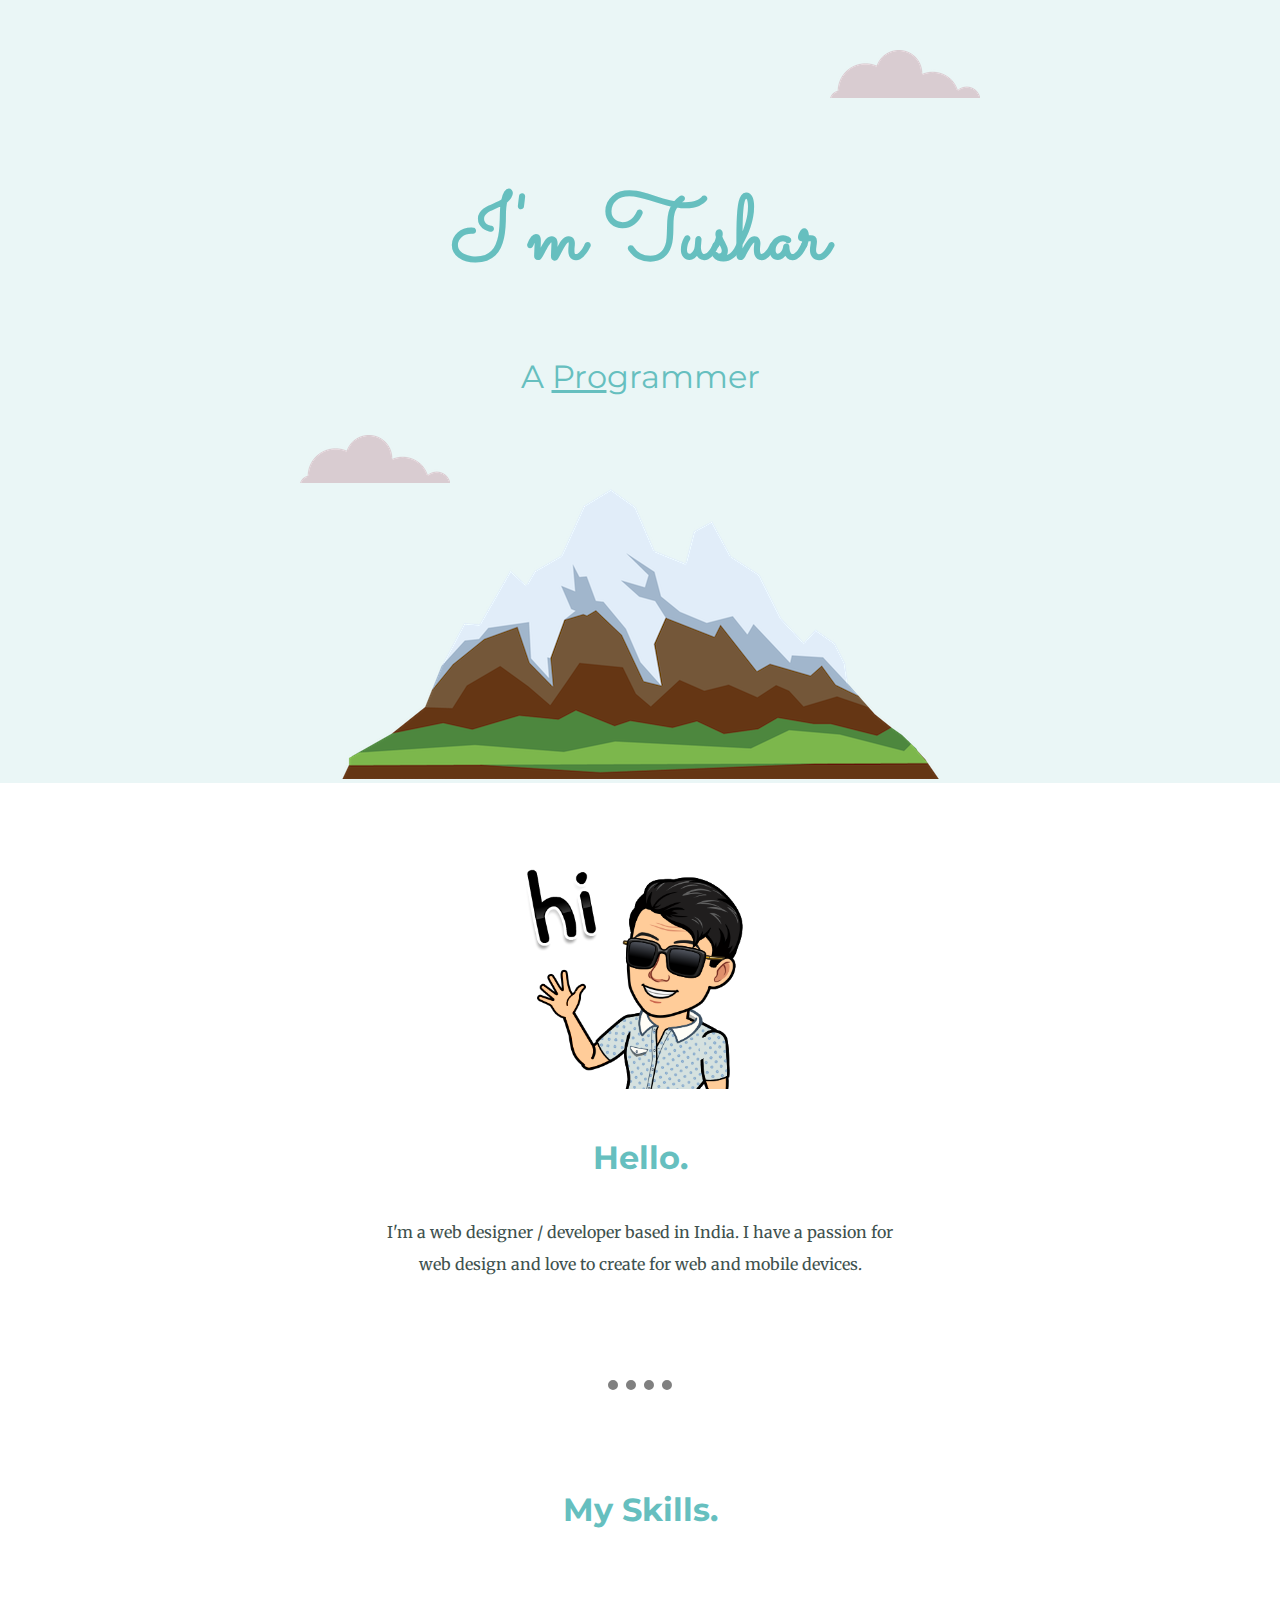
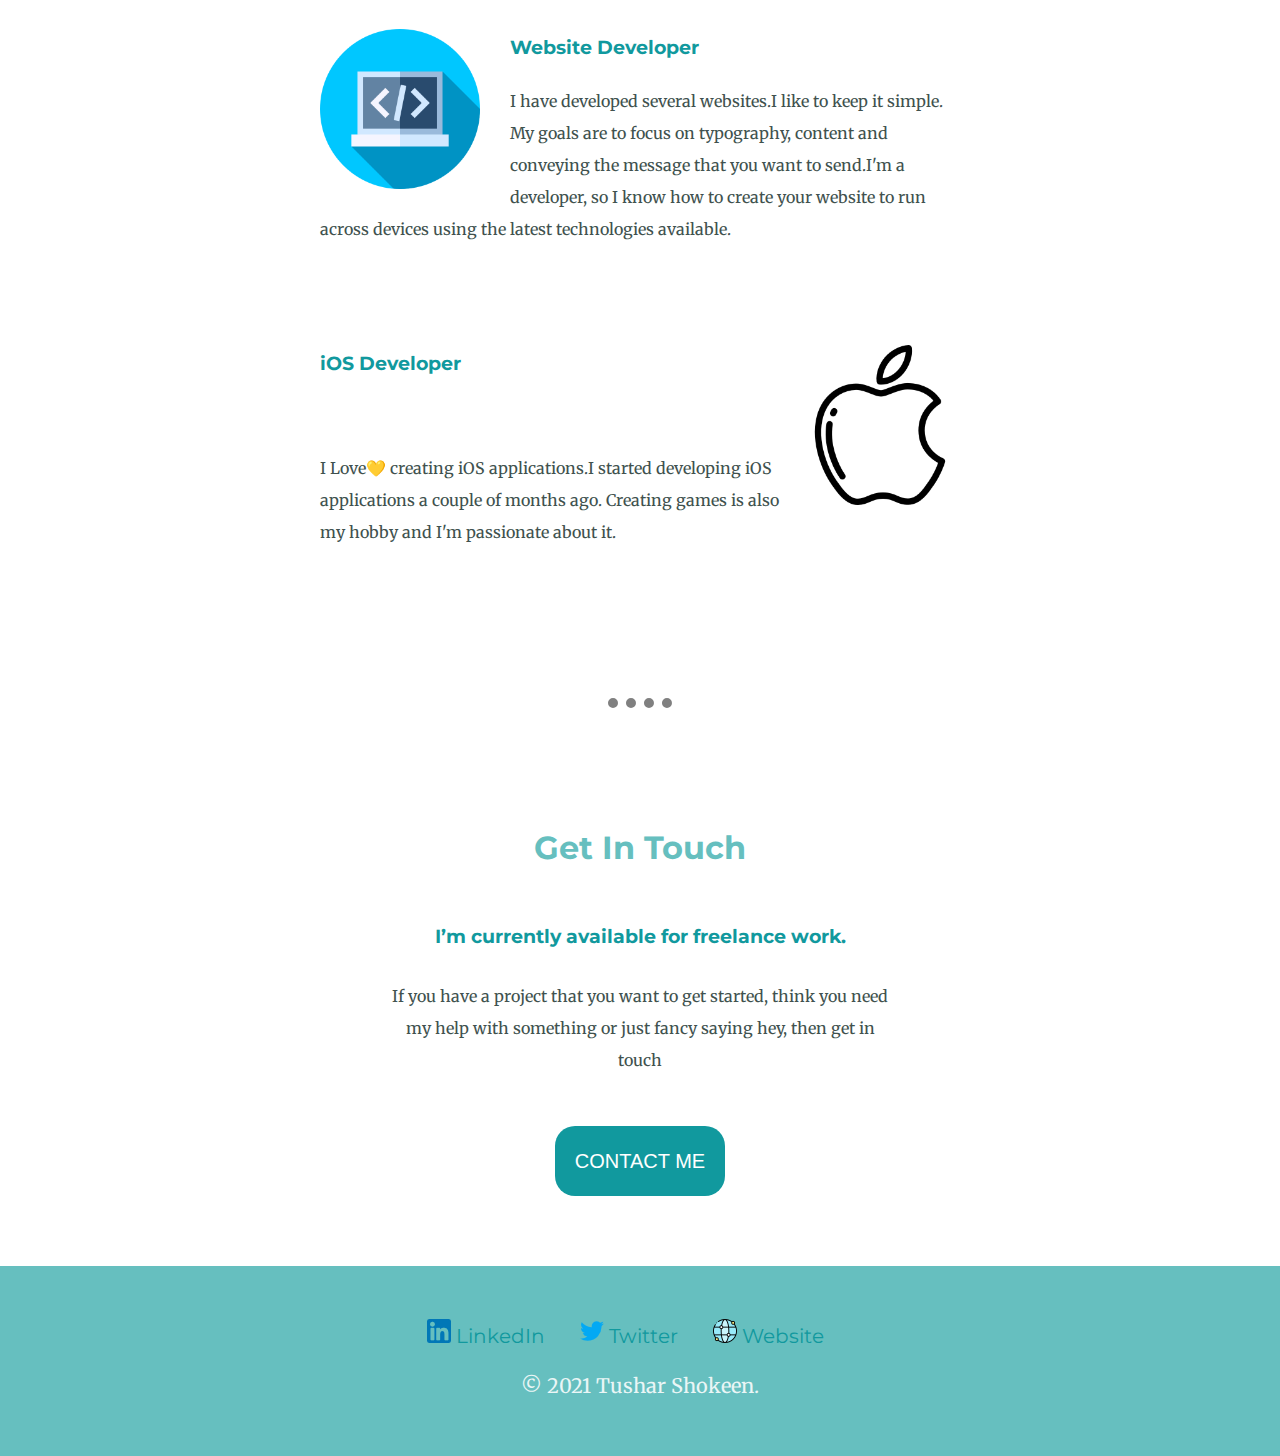
<file: index.html>
<!DOCTYPE html>
<html lang="en" dir="ltr">

<head>
  <meta charset="utf-8">
  <title>Tushar Shokeen</title>
  <link rel="stylesheet" href="css/styles.css">
  <link rel="icon" href="favicon.ico">
  <link rel="preconnect" href="https://fonts.googleapis.com">
  <link rel="preconnect" href="https://fonts.gstatic.com" crossorigin>
  <link href="https://fonts.googleapis.com/css2?family=Merriweather&family=Montserrat&family=Sacramento&display=swap" rel="stylesheet">
  <link rel="preconnect" href="https://img-premium.flaticon.com">
</head>

<body>
  <div class="top-container">
    <img class="top-cloud" src="images/cloud.png" alt="cloud image">
    <h1>I'm Tushar</h1>
    <h2 class="title">A <span class="dev">Pro</span>grammer</h2>
    <img class="bottom-cloud" src="images/cloud.png" alt="cloud image">
    <img src="images/mountain.png" alt="mountain image">
  </div>

  <div class="middle-container">
    <div class="profile">
      <img src="images/bitmoji.png" alt="My Profile Picture" height="256px">
      <h2>Hello.</h2>
      <p class="intro">I'm a web designer / developer based in India. I have a passion for web design and love to create for web and mobile devices.</p>
    </div>
    <hr>
    <div class="skills">
      <h2>My Skills.</h2>
      <div class="skill-row">
        <img class="web-dev" src="images/programming.png" alt="Web Developer-image">
        <h3>Website Developer</h3>
        <p>I have developed several websites.I like to keep it simple. My goals are to focus on typography, content and conveying the message that you want to send.I'm a developer, so I know how to create your website to run across devices using the latest technologies available.</p>
      </div>
      <div class="skill-row">
        <img class="iOS-dev" src="images/apple.png" alt="apple-logo">
         <h3>iOS Developer</h3>
        <p class="description">I Love💛 creating iOS applications.I started developing iOS applications a couple of months ago. Creating games is also my hobby and I'm passionate about it.</p>
      </div>
    </div>
    <hr>
    <div class="contact-me">
      <h2>Get In Touch</h2>
      <h3>I’m currently available for freelance work.</h3>
      <p class="intro">If you have a project that you want to get started, think you need my help with something or just fancy saying hey, then get in touch</p>
      <a class="btn" href="mailto:tusharshokeen32@gmail.com">CONTACT ME</a>
    </div>
  </div>


  <div class="bottom-container">
    <img src="images/linkedin.png" alt="">
    <a  href="" class="footer-link" target="_blank" href="https://www.linkedin.com/in/tushar-shokeen-a9b7171b0/">LinkedIn</a>
    <img src="images/twitter.png" alt="">
    <a class="footer-link" target="_blank" href="https://twitter.com/TusharShokeen71">Twitter</a>
    <img src="images/worldwide.png" alt="">
    <a class="footer-link" target="_blank" href="index1.html">Website</a>
    <p class="copyright">© 2021 Tushar Shokeen.</p>
  </div>
</body>

</html>
</file>
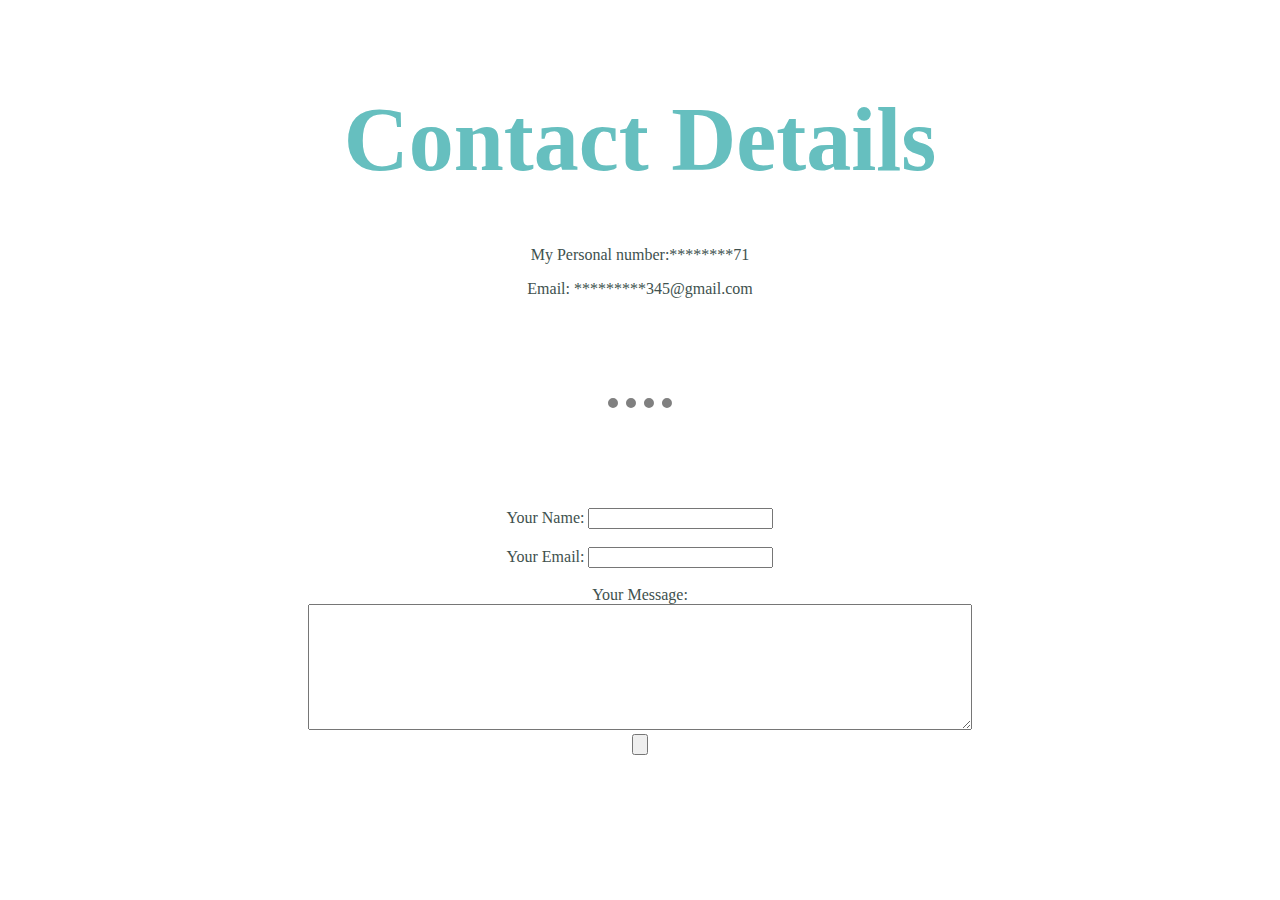
<file: contact.html>
<!DOCTYPE html>
<html lang="en" dir="ltr">
  <head>
    <meta charset="utf-8">
    <title>Contact Details</title>
    <link rel="stylesheet" href="css/styles.css">
  </head>
  <body>
    <h1>Contact Details</h1>
    <p>My Personal number:********71</p>
    <p>Email: *********345@gmail.com</p>
    <hr>
    <form action="mailto:shokeentushar12345@gmail.com" method="post" enctype="text/plain">
      <label>Your Name: </label>
      <input type="text" name="Name" value="">
      <br><br>
      <label>Your Email: </label>
      <input type="email" name="Email" value="">
      <br><br>
      <label>Your Message: </label><br>
      <textarea name="name" rows="8" cols="80"></textarea>
      <br>
      <input type="submit" name="" value="">
    </form>
  </body>
</html>
</file>
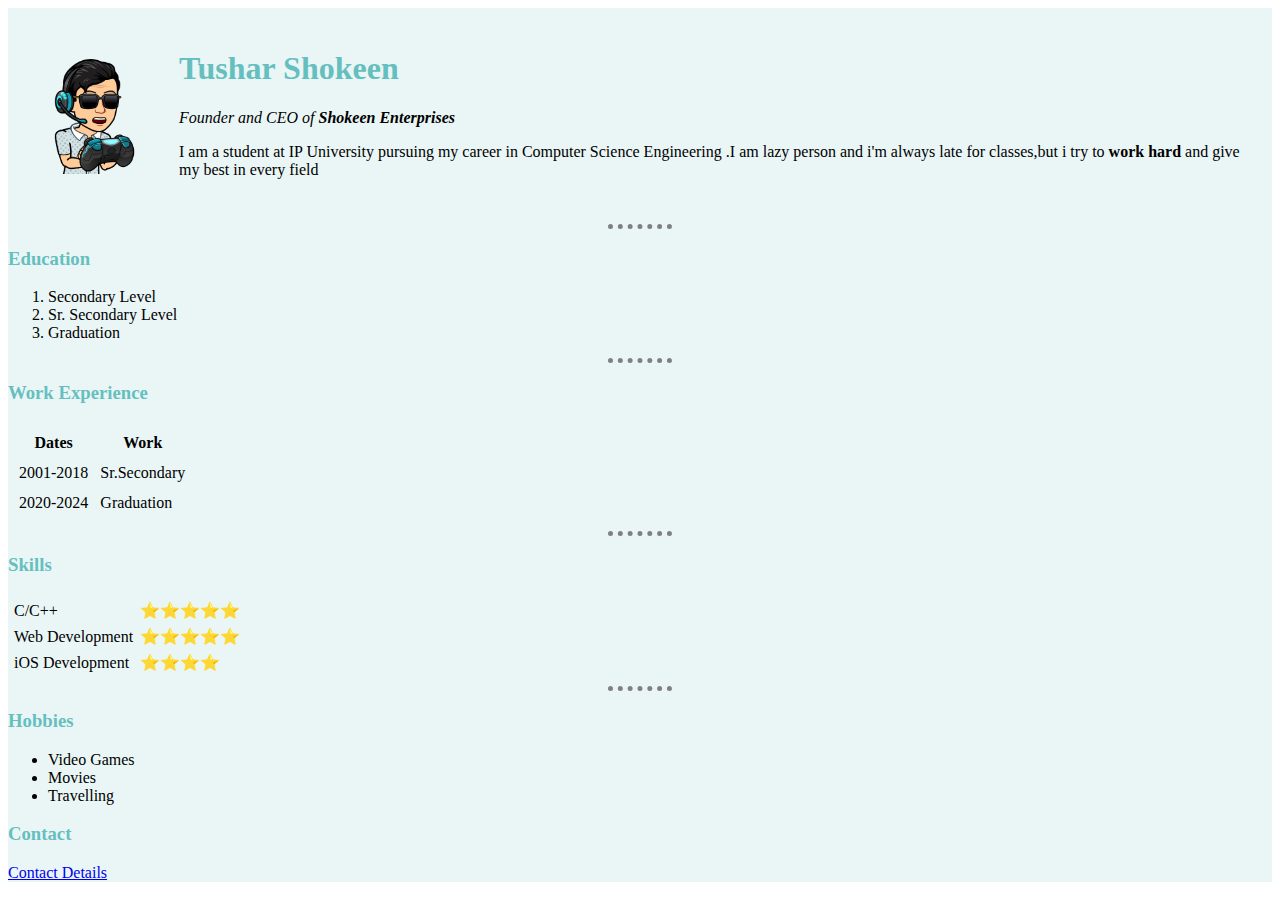
<file: index1.html>
<!DOCTYPE html>
<!DOCTYPE html>
<html lang="en" dir="ltr">

<head>
  <meta charset="utf-8">
  <title>Tushars Personal Website</title>
  <link rel="stylesheet" href="css/style.css">
</head>

<body>
  <div class="">
  <table cellspacing="20">
    <td><img src="images/gamer.png" alt="Tushar's Profile Picture" height="128px"></td>
    <td>
      <h1>Tushar Shokeen</h1>
      <p><em>Founder and CEO of <strong>Shokeen Enterprises</strong></em></p>
      <p>I am a student at IP University pursuing my career in Computer Science Engineering .I am lazy person and i'm always late for classes,but i try to <b>work hard</b> and give my best in every field </p>
    </td>
  </table>

  <hr>
  <h3>Education</h3>
  <ol>
    <li>Secondary Level</li>
    <li>Sr. Secondary Level</li>
    <li>Graduation</li>
  </ol>
  <hr>
  <h3>Work Experience</h3>
  <table cellspacing="10">
    <thead>
      <th>Dates</th>
      <th>Work</th>
    </thead>
    <tbody>
      <tr>
        <td>2001-2018</td>
        <td>Sr.Secondary</td>
      </tr>
      <tr>
        <td>2020-2024</td>
        <td>Graduation</td>
      </tr>
    </tbody>
  </table>
  <hr>
  <h3>Skills</h3>
  <table cellspacing="5">
    <tr>
      <td>C/C++</td>
      <td>⭐⭐⭐⭐⭐</td>
    </tr>
    <tr>
      <td>Web Development</td>
      <td>⭐⭐⭐⭐⭐</td>
    </tr>
    <tr>
      <td>iOS Development</td>
      <td>⭐⭐⭐⭐</td>
    </tr>
  </table>

  <hr>

  <h3>Hobbies</h3>
  <ul>
    <li>Video Games</li>
    <li>Movies</li>
    <li>Travelling</li>
  </ul>

  <h3>Contact</h3>
  <a href="contact.html" target="_blank">Contact Details</a>
</div>
</body>

</html>
</file>
<file: css/styles.css>
body {
  color: #40514E;
  margin: inherit;
  text-align: center;
  font-family: 'Merriweather', serif;
}



h1 {
  font-size: 90px;  /*16px=1em=100%*/
  margin-top: 50px;
  margin-bottom: 0;
  font-family: 'Sacramento', cursive;
  color: #66BFBF;
  line-height: 2;
}

h2 {
  font-family: 'Montserrat', sans-serif;
  font-size: 2rem;
  color: #66BFBF;
}

h3 {
  font-family: 'Montserrat', sans-serif;
  color: #11999E;
}

a {
  color: #11999E;
  margin: auto 30px;
  text-decoration: none;
  font-family: 'Montserrat', sans-serif;
}

a:hover{
  color: #EAF6F6;
}

hr {
  border-style: none;
  border-top-style: dotted;
  border-color: grey;
  border-width: 10px;
  height: 0;
  width: 5%;
  margin: 100px auto;
}

.profile{
  padding-top: 50px;
  line-height: 2;
}

.top-container {
  padding-top: 100px;
  position: relative;
  background-color: #EAF6F6;
}

.bottom-container{
  background-color: #66BFBF;
  padding-top: 50px;
  padding-bottom: 30px;
  line-height: 2;
  font-size: 20px;
}

.dev {
  text-decoration: underline;
}

.bottom-cloud {
  position: absolute;
  left: 300px;
  bottom: 300px;
}

.top-cloud {
  position: absolute;
  right: 300px;
  top: 50px;
}

.title {
  font-weight: normal;
}

.skill-row{
  width: 50%;
  margin: 100px auto 100px auto;
  text-align: left;
  line-height: 2;
}

.web-dev{
  width: 25%;
  float: left;
  margin-right: 30px;
}

.iOS-dev{
  width: 25%;
  float: right;
}

.contact-me{
  line-height: 2.5;
  margin-bottom: 50px;
}

/*.btn{
  width: 50px;
  height: 15px;
  padding: 5px 10px;
  margin: 10px auto;
  background-color: #11999E;
  color: white;
  border-radius: 5px;
  text-decoration: none;

}*/

.btn {
   -webkit-border-radius: 20px;
   -moz-border-radius: 20px;
   border-radius: 20px;
   font-family: Arial;
   font-size: 20px;
   font-weight: 100;
   padding: 10px 20px;
   background-color: #11999E;
   text-decoration: none;
   display: inline-block;
   cursor: pointer;
   text-align: center;
   color: white;
   margin: 50px auto 20px;
}

.btn:hover{
  background-color: #EAF6F6;
  color: #11999E;
}

.copyright{
  color: #EAF6F6;
  margin-top: 10px;
}

.footer-link{
  margin-left: 0;
}

.intro{
  width: 40%;
  margin: auto;
  line-height: 2;
}

.description{
  padding: 50px;
  padding-left: 0;
}
</file>
<file: css/style.css>
div{
  background-color: #EAF6F6;
}

hr {
  border-style: none;
  border-top-style: dotted;
  border-color: grey;
  border-width: 5px;
  height: 0px;
  width: 5%;
}

h1 {
  color: #66BFBF;
}

h3 {
  color: #66BFBF;
}
</file>
